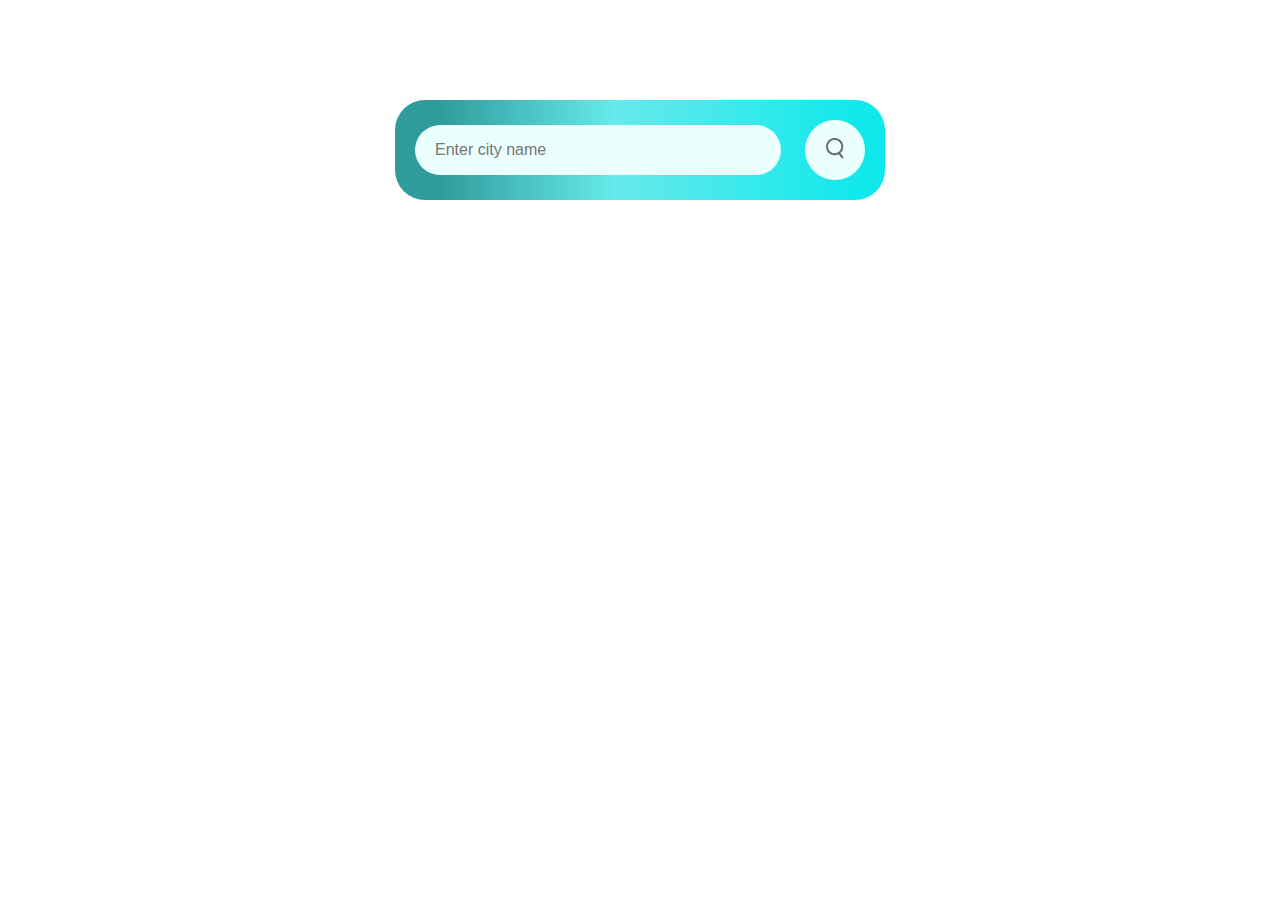
<file: Weather App/index.html>
<!DOCTYPE html>
<html lang="en">
<head>
    <meta charset="UTF-8">
    <meta name="viewport" content="width=device-width, initial-scale=1.0">
    <link rel="preconnect" href="https://fonts.googleapis.com">
<link rel="preconnect" href="https://fonts.gstatic.com" crossorigin>
<link href="https://fonts.googleapis.com/css2?family=Inria+Sans&family=Playwrite+DE+Grund:wght@100..400&family=Poppins:ital,wght@0,100;0,200;0,300;0,400;0,500;0,600;0,700;0,800;0,900;1,100;1,200;1,300;1,400;1,500;1,600;1,700;1,800;1,900&display=swap" rel="stylesheet">
    <link rel="stylesheet" href="style.css">
    <title>Weather App</title>
</head>
<body>
    <div class="card">
        <div class="search">
            <input type="text" placeholder="Enter city name" spellcheck="false">
            <button><img src="images/search.png" alt=""></button>
        </div>
        <div class="error">
            <p>Invalid City Name</p>
        </div>
        <div class="weather">
            <img src="images/rain.png" class="weather-icon">
            <h1 class="temp">22°C</h1>
            <h2 class="city">New York</h2>
      
        <div class="details">
            <div class="col">
                <img src="images/humidity.png">
                <div class="text">
                <p class="humidity">50%</p>
                <p>Humidity</p>
                </div>
                
            </div>
            <div class="col">
                <img src="images/wind.png">
                <div class="text">
                    <p class="wind">15km/hr</p>
                    <p>Wind Speed</p>
                </div>
              
            </div>
               
            </div>
        </div>
    </div>
    
    <script src="app.js"></script>
</body>
</html>
</file>
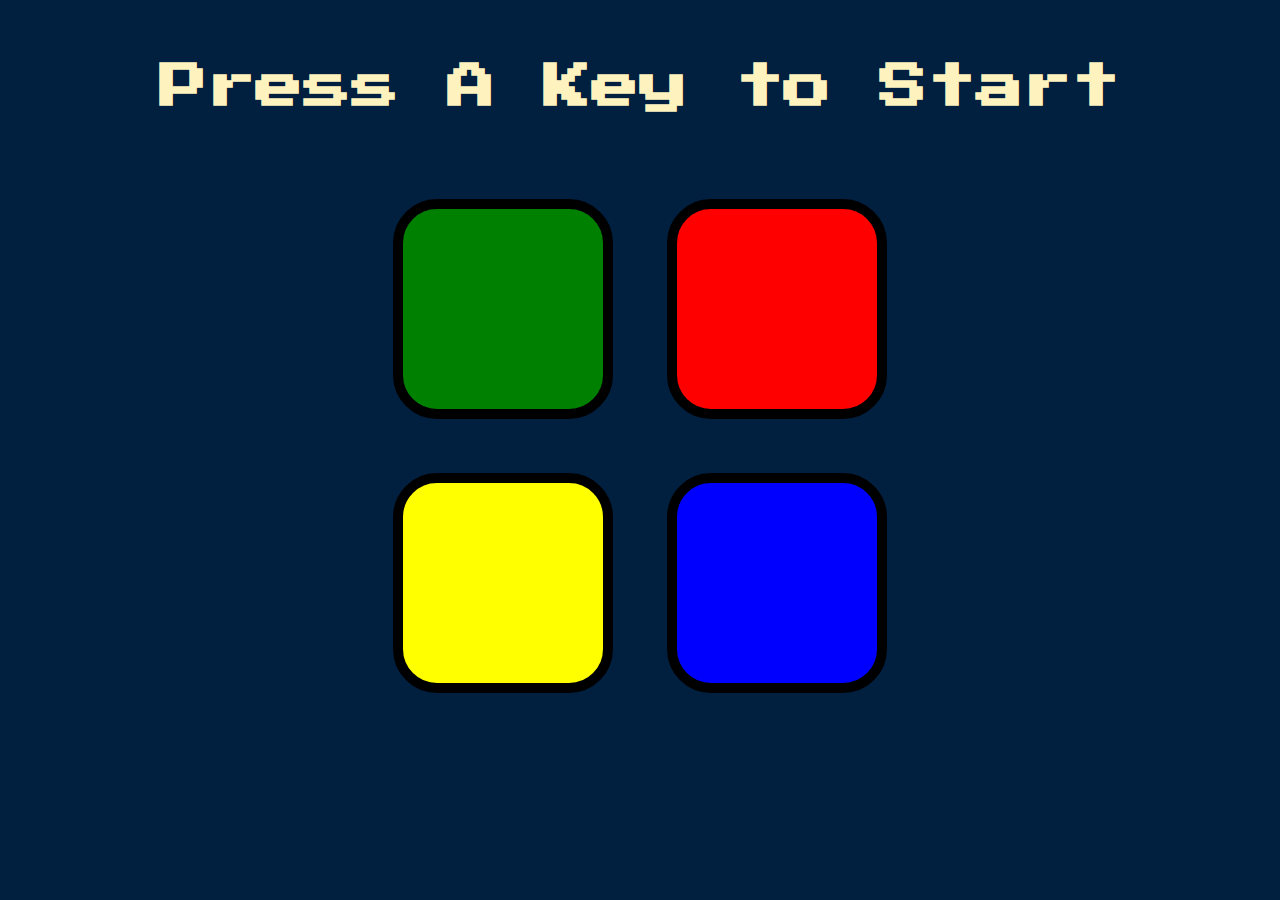
<file: Simon+Game+Challenge+Starting+Files/Simon Game Challenge Starting Files/index.html>
<!DOCTYPE html>
<html lang="en" dir="ltr">

<head>
  <meta charset="utf-8">
  <title>Simon</title>
  <link rel="stylesheet" href="styles.css">
  <link href="https://fonts.googleapis.com/css?family=Press+Start+2P" rel="stylesheet">
</head>

<body>
  <h1 id="level-title">Press A Key to Start</h1>
  <div class="container">
    <div class="row">

      <div type="button" id="green" class="btn green">

      </div>

      <div type="button" id="red" class="btn red">

      </div>
    </div>

    <div class="row">

      <div type="button" id="yellow" class="btn yellow">

      </div>
      <div type="button" id="blue" class="btn blue">

      </div>

    </div>

  </div>
  <script src="https://ajax.googleapis.com/ajax/libs/jquery/3.7.1/jquery.min.js"></script>
<script src="game.js"></script>
</body>

</html>
</file>
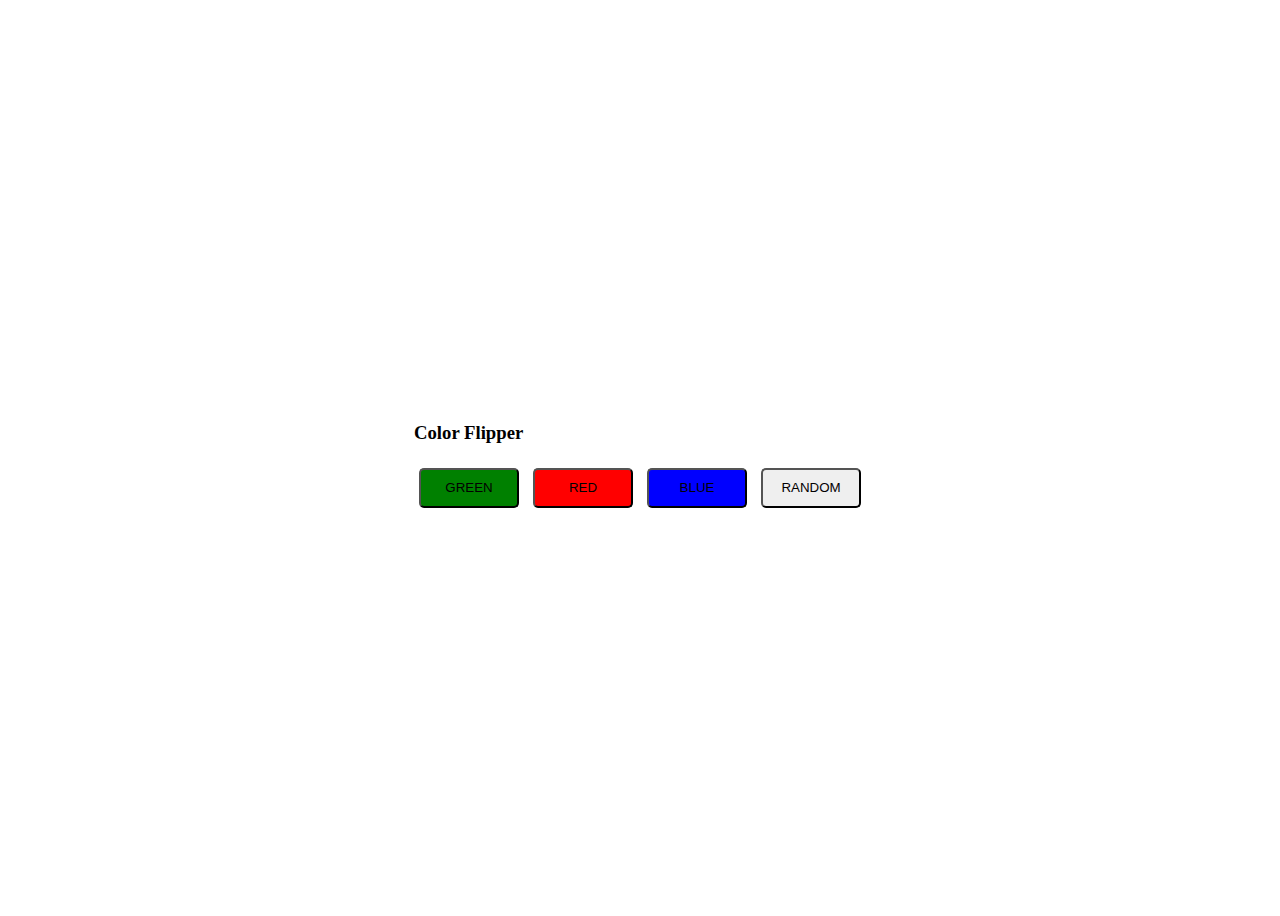
<file: Background color changer/main.html>
<!DOCTYPE html>
<html lang="en" data-bs-theme="dark">
<head>
    <title>Color Flipper 1</title>
    <link rel="stylesheet" href="style.css">
    </head>
<body>
    <div class="parent"> 
        <div class="container-lg-2">
            <h3>Color Flipper</h3>
        <button id="green" onclick="setColor('green')">Green</button>
        <button id="red" onclick="setColor('red')">Red</button>
        <button id="blue" onclick="setColor('blue')">Blue</button>
        <button onclick="randomColor()">Random</button>
        </div>     
    </div>

    <script src="index.js"></script>
</body>
</html>
</file>
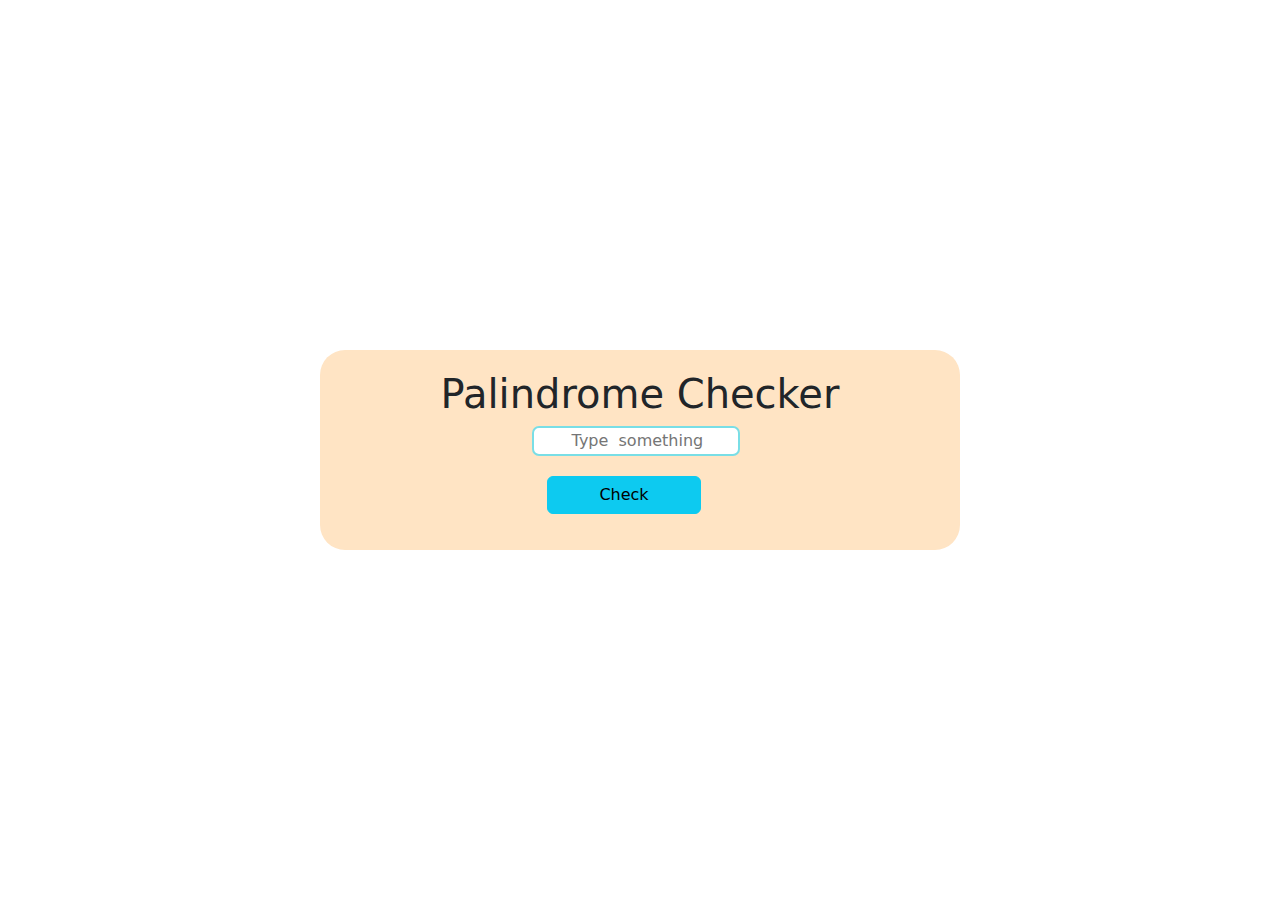
<file: Palindrome Checker/main.html>
<!DOCTYPE html>
<html lang="en">
<head>
    <title>Palindrome checker</title>
    <link href="https://cdn.jsdelivr.net/npm/bootstrap@5.3.3/dist/css/bootstrap.min.css" rel="stylesheet" integrity="sha384-QWTKZyjpPEjISv5WaRU9OFeRpok6YctnYmDr5pNlyT2bRjXh0JMhjY6hW+ALEwIH" crossorigin="anonymous">
    <link rel="stylesheet" href="style.css">
</head>
<body>
   <div class="parent">
    <div class="container">
    <h1 class="text-center">Palindrome Checker</h1>
    <div>
    <input id="input" type="text" placeholder="       Type  something">
    </div>
    <div>
    <button type="button" class="btn btn-info" onclick="palindrome()">Check</button>
    </div>
</div>
</div>
    <script src = "index.js"></script>
</body>
</html>
</file>
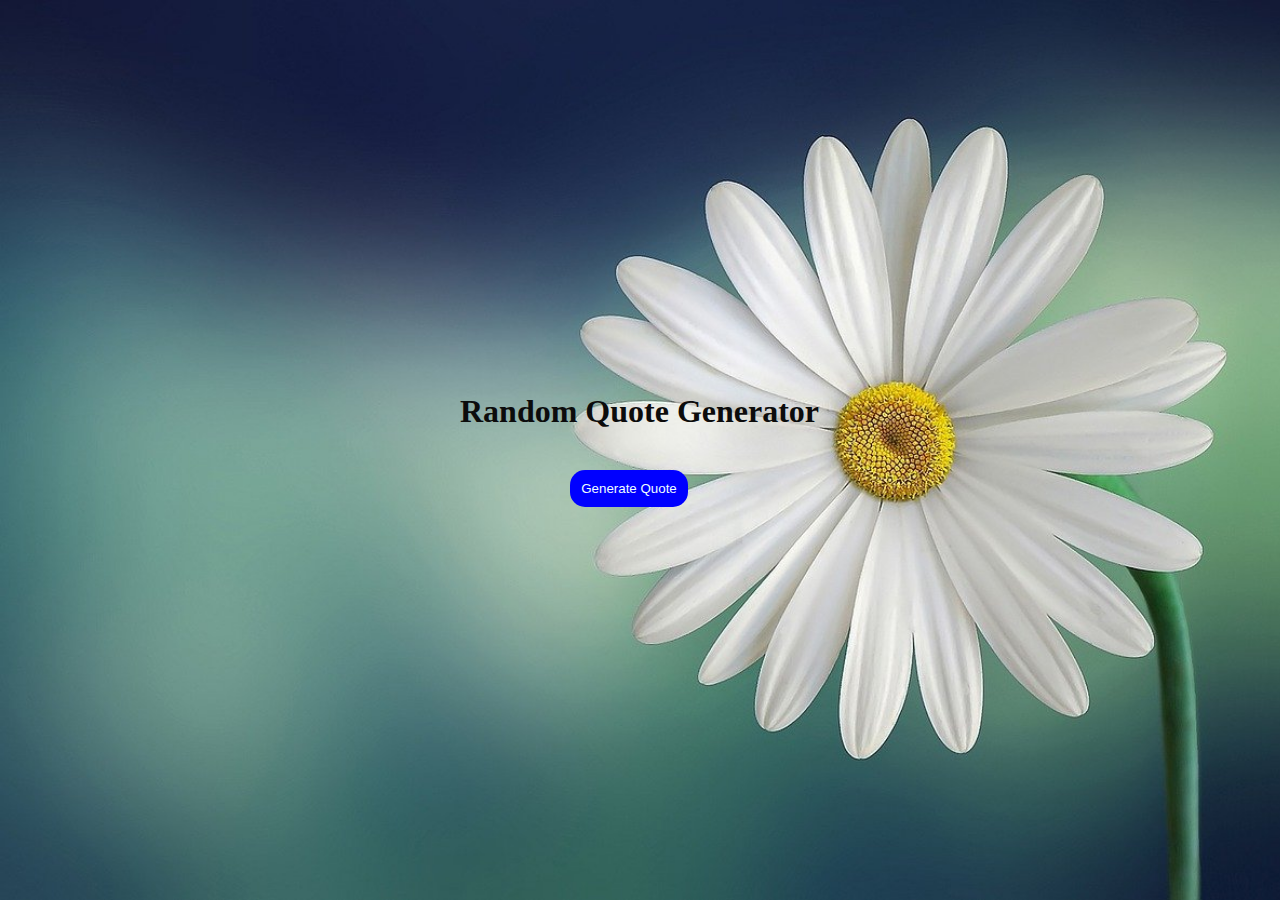
<file: Random Quote Generator/main.html>
<!DOCTYPE html>
<html lang="en">
<head>
    <title>Random Quote Generator</title>
    <link rel="stylesheet" href="style.css">
</head>
<body>
    <div class="parent">
        <div class="container">
            <h1>Random Quote Generator</h1>
            
            <p id="quote"></p>
            
           <div class="generator">
            <button class="btn" onclick="generateQuote()">Generate Quote</button>
           </div>
           
        </div>
        
    </div>
    
    <script src="index.js"></script>
</body>
</html>
</file>
<file: Weather App/style.css>
body{
    margin :0;
    padding :0;
    font-family: "Poppins", sans-serif;
    font-weight: 400;
    font-style: normal;
}

.card{
    width:90%;
    max-width: 450px;
    color:#fff;
    background: linear-gradient(90deg, rgba(48,155,156,1) 9%, rgba(102,234,235,1) 45%, rgba(17,232,235,1) 95%);
    margin:100px auto 10px;
    padding:20px;
    border-radius: 30px;
    text-align: center;
    
}

.search{
   width:100%;
   display:flex;
   justify-content: space-between;
   align-items: center;
}
.search input{
    width:100%;
    border:0;
    outline:0;
    height:30px;
    padding: 10px 20px;
    flex:1;
    margin-right: 24px;
    border-radius: 30px;
    background-color: #ebfffe;
    font-size: 1em;;
}
.search button{
    border:0;
    outline:0;
    background-color: #ebfffe;
    width:60px;
    height:60px;
    border-radius: 50%;
    cursor:pointer;
 
}
.search button img{
    width:1.3em
}

.weather-icon{
    width:170px;
    margin-top: 30px;
}
.weather h1{
    font-size: 80px;
    font-weight: 500;
    margin-top:-25px;
}
.weather h2{
    font-size: 45px;
    font-weight: 400;
    margin-top:-80px;
}

.details{
    display:flex;
    align-items: center;
    justify-content: space-between;
    padding:0 20px;
    margin-top: 50px;
}
.col{
    display: flex;
    align-items:center;
    text-align: left;
}

.col img{
    width:40px;
    margin-right:10px;
}

.text{
    display: flex;
    flex-direction: column;
    align-items: center;
}
.text p{
    margin-top: -1px;
}
.humidity, .wind{
    font-size: 25px;
    margin-bottom: 0;
}
.weather {
    display: none;
}
.error{
    display:none;
    margin-top:10px;
    margin-left: 10px;
    text-align:left
}
</file>
<file: Simon+Game+Challenge+Starting+Files/Simon Game Challenge Starting Files/styles.css>
body {
  text-align: center;
  background-color: #011F3F;
}

#level-title {
  font-family: 'Press Start 2P', cursive;
  font-size: 3rem;
  margin:  5%;
  color: #FEF2BF;
}

.container {
  display: block;
  width: 50%;
  margin: auto;

}

.btn {
  margin: 25px;
  display: inline-block;
  height: 200px;
  width: 200px;
  border: 10px solid black;
  border-radius: 20%;
}

.game-over {
  background-color: red;
  opacity: 0.8;
}

.red {
  background-color: red;
}

.green {
  background-color: green;
}

.blue {
  background-color: blue;
}

.yellow {
  background-color: yellow;
}

.pressed {
  box-shadow: 0 0 20px white;
  background-color: grey;
}
</file>
<file: Background color changer/style.css>
.parent{
            display:flex;
            flex-wrap: wrap;
            justify-content: center;
            align-content: center;
            height:100vh;

        
        }
        #green{
            background-color: green;
        }
        #red{
            background-color: red;
        }
        #blue{
            background-color: blue;
        }
        button{
            border-radius: 5px;
            width:100px;
            height:40px;
            margin: 5px;
            color:rgb(3, 0, 2);
            text-transform: uppercase;
        }
</file>
<file: Palindrome Checker/style.css>
.parent{
    display:flex;
    flex-wrap:wrap;
    justify-content:center;
    align-content: center;
    height:100vh;
}
.container{
    width:50%;
    height:200px;
    background-color: bisque;
    border-radius: 25px;
    box-sizing: border-box;
}
h1{
    margin-top:20px;
}
#input{
    border:2px solid rgba(120, 222, 230, 0.993);
    border-radius: 7px;
    margin-left: 200px;

}
#input:focus{
    background-color: rgba(120, 212, 230, 0.475);;
}
.btn-info{
    margin:20px;
    margin-left:215px;
    width :25%;
}
</file>
<file: Random Quote Generator/style.css>
*{
    margin:0;
    padding:0;
    --heading:#0C0C0C;
}
.parent {
background-image: url(./flower.jpg);
background-size: cover;
background-repeat: no-repeat;
display: flex;
flex-wrap: nowrap;
justify-content: center;
align-items: center;
height:100vh;
box-sizing:border-box;
}
.container{
min-width: 600px;


}
h1{
color:var(--heading);
margin-left:120px;
}
p{
margin-top:20px;
font-size:large;
text-align: center;
color:#790252


}
.btn{
margin-top:20px;
padding:0.7rem;
border:none;
border-radius: 15px;
background: blue;
color:azure;
}
.btn:hover{
background-color:rgb(3, 7, 6);
}
.generator{
margin-left:230px;
}
</file>
